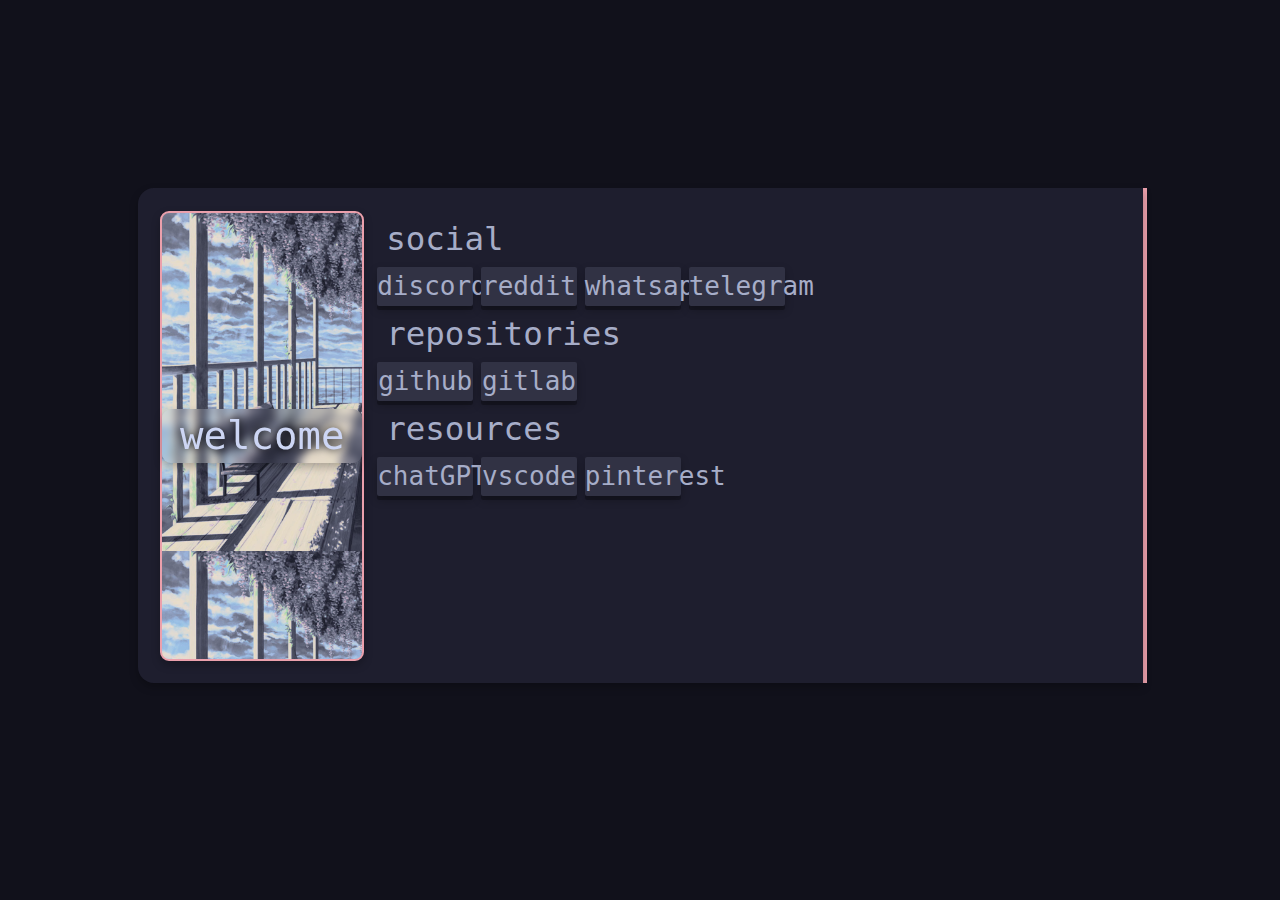
<file: index.html>
<!DOCTYPE html>
<html>

<head>
    <link rel="stylesheet" href="src/style.css">
    <title>~</title>
</head>

<body>
    <div class="container">
        <div class="card">
            <div class="card-banner">
                <div class="card-banner-text">
                    welcome
                </div>
            </div>
            <div class="card-content">
                <div class="h1">social</div>
                <a href="https://discord.com/login">
                    <div class="button">discord</div>
                </a>
                <a href="https://reddit.com">
                    <div class="button">reddit</div>
                </a>
                <a href="https://web.whatsapp.com">
                    <div class="button">whatsapp</div>
                </a>
                <a href="https://web.telegram.org">
                    <div class="button">telegram</div>
                </a>

                <div class="h1">repositories</div>
                <a href="https://github.com">
                    <div class="button">github</div>
                </a>
                <a href="https://gitlab.com">
                    <div class="button">gitlab</div>
                </a>

                <div class="h1">resources</div>
                <a href="https://chatgpt.com">
                    <div class="button">chatGPT</div>
                </a>
                <a href="https://vscode.dev">
                    <div class="button">vscode</div>
                </a>
                <a href="https://pinterest.es">
                    <div class="button">pinterest</div>
                </a>
            </div>
        </div>
    </div>
</body>

</html>
</file>
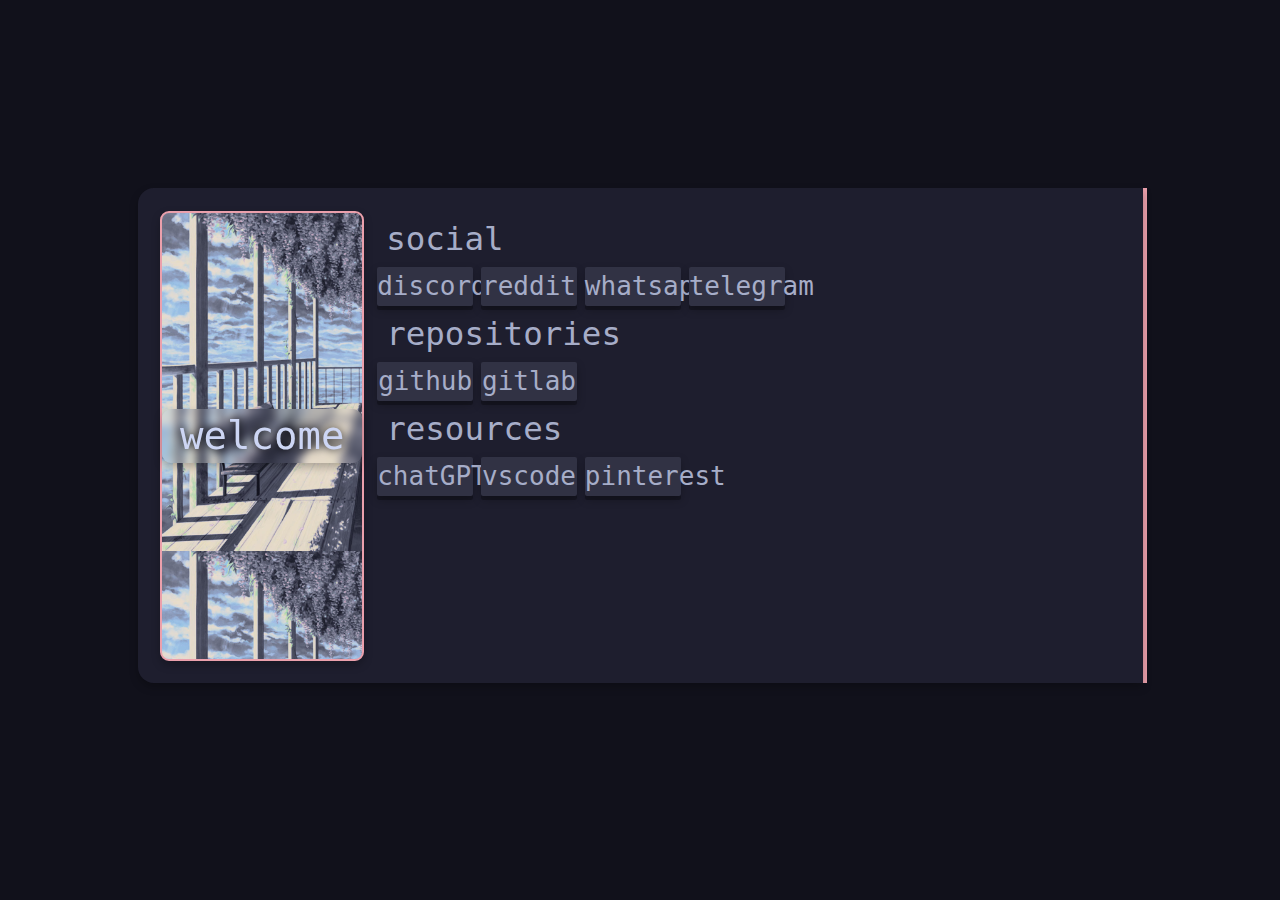
<file: src/index.html>
<!DOCTYPE html>
<html>

<head>
    <link rel="stylesheet" href="style.css">
    <title>~</title>
</head>

<body>
    <div class="container">
        <div class="card">
            <div class="card-banner">
                <div class="card-banner-text">
                    welcome
                </div>
            </div>
            <div class="card-content">
                <div class="h1">social</div>
                <a href="https://discord.com/login">
                    <div class="button">discord</div>
                </a>
                <a href="https://reddit.com">
                    <div class="button">reddit</div>
                </a>
                <a href="https://web.whatsapp.com">
                    <div class="button">whatsapp</div>
                </a>
                <a href="https://web.telegram.org">
                    <div class="button">telegram</div>
                </a>

                <div class="h1">repositories</div>
                <a href="https://github.com">
                    <div class="button">github</div>
                </a>
                <a href="https://gitlab.com">
                    <div class="button">gitlab</div>
                </a>

                <div class="h1">resources</div>
                <a href="https://chatgpt.com">
                    <div class="button">chatGPT</div>
                </a>
                <a href="https://vscode.dev">
                    <div class="button">vscode</div>
                </a>
                <a href="https://pinterest.es">
                    <div class="button">pinterest</div>
                </a>
            </div>
        </div>
    </div>
</body>

</html>
</file>
<file: src/style.css>
body {
    background-color: #11111b;
    font-family: monospace;
    user-select: none;
}

.container {
    display: flex;
    justify-content: center;
    align-items: center;
    height: 95vh;
}

.card {
    background-color: #1e1e2e;
    width: 75vw;
    height: 50vh;
    border-radius: 16px 0 0 16px;
    box-shadow: 0 4px 8px rgba(0, 0, 0, 0.25), 4px 0 0 #eba0ac;
    padding: 2.5vh;
    display: flex;
    justify-content: center;
}

.h1 {
    margin: 1vh;
    color: #a6adc8;
    font-size: 2.5em;
}

.button {
    display: inline-block;
    width: 7.5vw;
    padding: 0.5vh 0;
    text-align: center;
    font-size: 2em;
    color: #a6adc8;
    background-color: #313244;
    border-radius: 2px;
    cursor: pointer;
    box-shadow: 0 4px 8px rgba(0, 0, 0, 0.25), 0 4px 0 rgba(0, 0, 0, 0.25);
    transition: all 0.2s ease;
}

.button:hover {
    color: #cdd6f4;
    transform: translateY(4px);
    box-shadow: 0 4px 8px rgba(0, 0, 0, 0.25), 0 0 0 rgba(0, 0, 0, 0.25);
}

.card-banner {
    background-image: url("../img/banner1.jpg");
    background-size: 300%;
    border-radius: 1vh;
    border: 0.25vh solid #eba0ac;
    box-shadow: 0 4px 8px rgba(0, 0, 0, 0.25);
    width: 25vw;
    margin-right: 1vw;
    display: flex;
    justify-content: center;
    align-items: center;
}

.card-banner-text {
    color: #cdd6f4;
    font-size: 3em;
    text-shadow: rgba(0, 0, 0, 1) 0 0 8px;
    backdrop-filter: blur(5px);
    padding: 0.5vh 2vh;
    border-radius: 1vh;
    box-shadow: 0 4px 8px rgba(0, 0, 0, 0.25);
}

.card-content {
    width: 100vw;
}

a {
    text-decoration: none;
}
</file>
